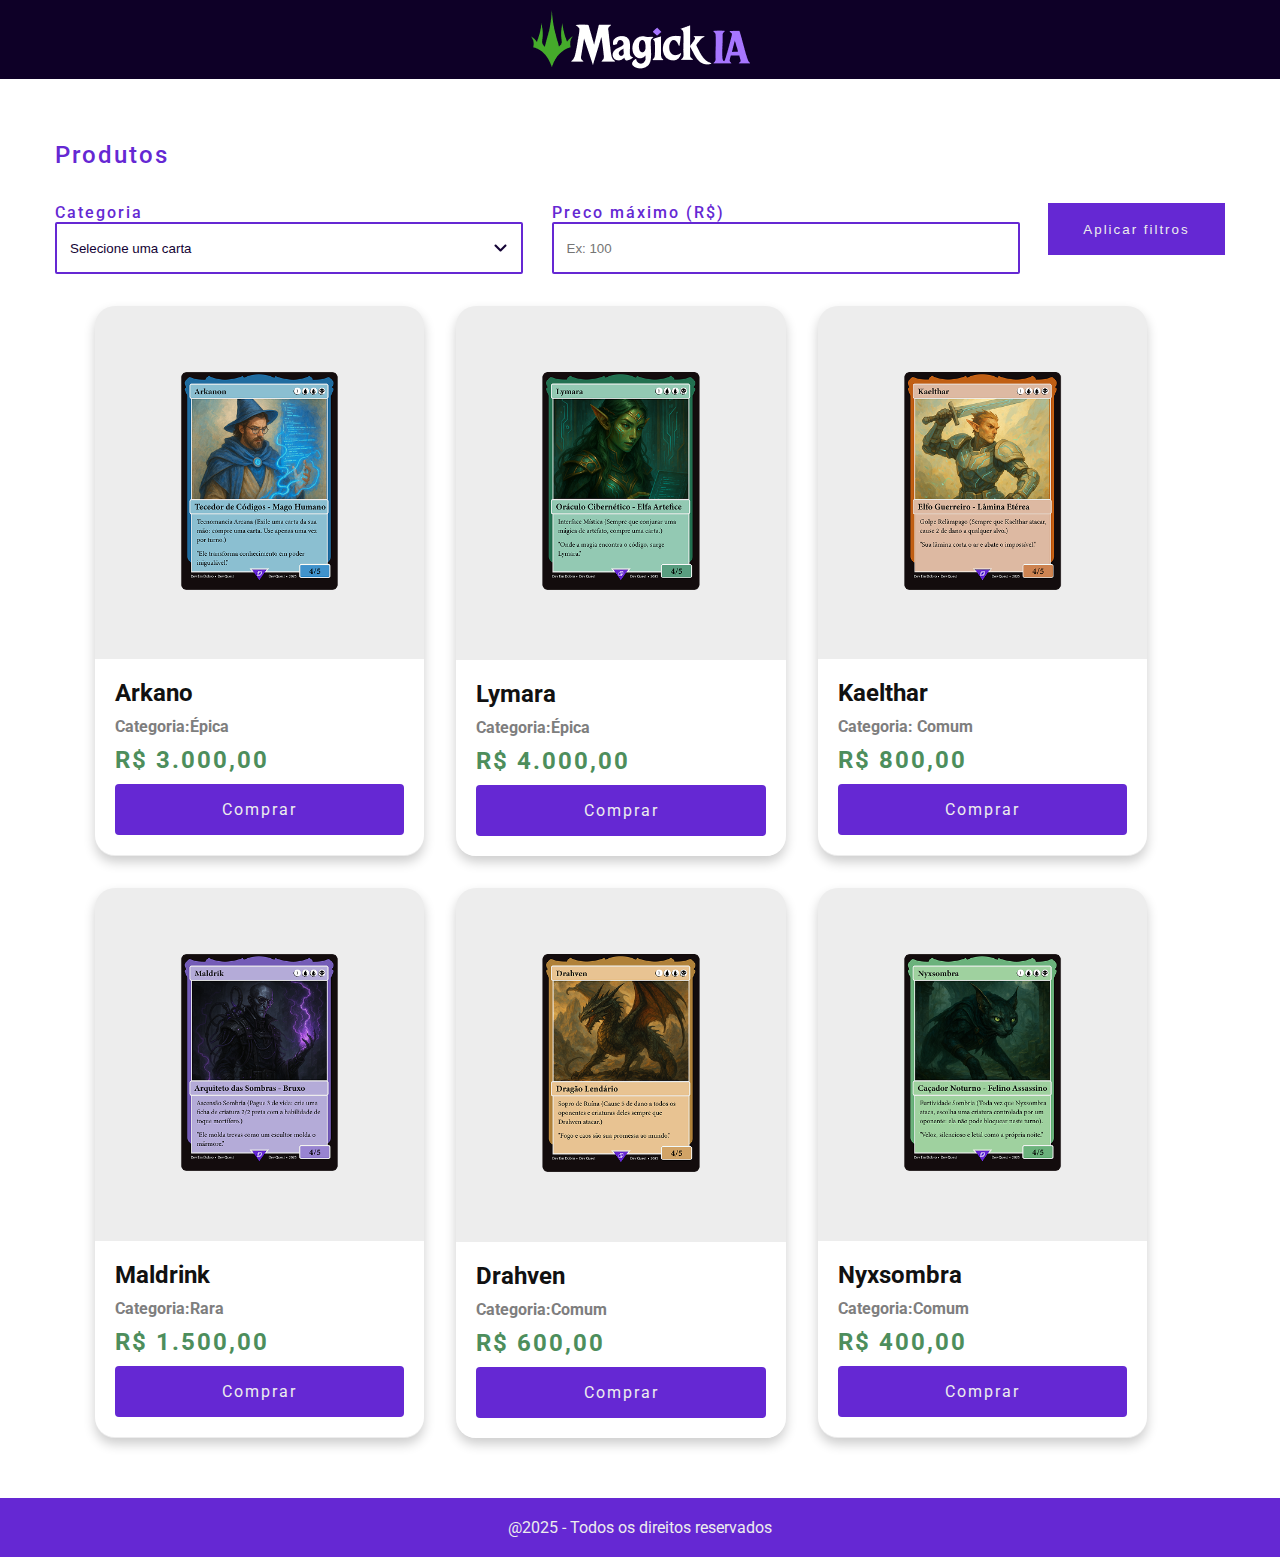
<file: index.html>
<!DOCTYPE html>
<html lang="en">

<head>
    <meta charset="UTF-8">
    <meta name="viewport" content="width=device-width, initial-scale=1.0">
    <title>Venda de Cartas</title>

    <link rel="preconnect" href="https://fonts.googleapis.com">
    <link rel="preconnect" href="https://fonts.gstatic.com" crossorigin>
    <link href="https://fonts.googleapis.com/css2?family=Roboto:ital,wght@0,100..900;1,100..900&display=swap"
        rel="stylesheet"> 
    <link rel="stylesheet" href="./src/css/reset.css">
    <link rel="stylesheet" href="./src/css/estilos.css">
    <link rel="stylesheet" href="./src/css/responsivo.css">
</head>

<body>
    <header class="cabecalho">
        <img src="./src/imagens/logo.png" alt="Logo MagickIA">
    </header>
    <main class="container">
        <h1 class="produtos">Produtos</h1>
        <div class="filtros">
            <div class="categoria-cartas">
                <label for="categoria">Categoria</label>
                <select id="categoria" class="categoria">
                    <option value="">Selecione uma carta</option>
                    <option value="comum">Comum</option>
                    <option value="rara">Rara</option>
                    <option value="épica">Épica</option>
                </select>
            </div>
            <div class="preco-cartas">
                <label for="preco">Preco máximo (R$)</label>
                <input type="text" id="preco" class="preco" placeholder="Ex: 100">
            </div>
            <div>
                <button class="btn-filtrar">Aplicar filtros</button>
            </div>
        </div>
        <ul class="cartas">
            <li class="carta" data-categoria="Épica" data-preco="3000">
                <img src="./src/imagens/carta-arkanon.png" alt="arkano">

                <div class="informacoes">
                    <h2 class="nome-personagem">
                        Arkano
                    </h2>
                    <span class="categoria">Categoria:Épica</span>
                    <span class="preco">R$ 3.000,00</span>
                    <a href="http://wa.me/11963165671?text=Olá, quero comprar a carta Arkano!" class="btn-comprar" target="_blank">Comprar</a>
                </div>
            </li>
            <li class="carta" data-categoria="Épica" data-preco="4000">
                <img src="./src/imagens/carta-lymara.png" alt="Carta Lymara">

                <div class="informacoes">
                    <h2 class="nome-personagem">
                        Lymara
                    </h2>
                    <span class="categoria">Categoria:Épica</span>
                    <span class="preco">R$ 4.000,00</span>
                    <a href="http://wa.me/11963165671?text=Olá, quero comprar a carta Lymara!" class="btn-comprar" target="_blank">Comprar</a>
                </div>
            </li>
            <li class="carta" data-categoria="Comum" data-preco="800">
                <img src="./src/imagens/carta-kaelthar.png" alt="Carta Kaelthar">

                <div class="informacoes">
                    <h2 class="nome-personagem">
                        Kaelthar
                    </h2>
                    <span class="categoria">Categoria: Comum</span>
                    <span class="preco">R$ 800,00</span>
                    <a href="http://wa.me/11963165671?text=Olá, quero comprar a carta Kaelthar!" class="btn-comprar" target="_blank">Comprar</a>
                </div>
            </li>
            <li class="carta" data-categoria="Rara" data-preco="1500">
                <img src="./src/imagens/carta-maldrik.png" alt="Carta Maldrik">

                <div class="informacoes">
                    <h2 class="nome-personagem">
                        Maldrink
                    </h2>
                    <span class="categoria">Categoria:Rara</span>
                    <span class="preco">R$ 1.500,00</span>
                    <a href="http://wa.me/11963165671?text=Olá, quero comprar a carta Maldrink!" class="btn-comprar" target="_blank">Comprar</a>
                </div>
            </li>
            <li class="carta" data-categoria="Comum" data-preco="600">
                <img src="./src/imagens/carta-drahven.png" alt="Carta Drahven">

                <div class="informacoes">
                    <h2 class="nome-personagem">
                        Drahven
                    </h2>
                    <span class="categoria">Categoria:Comum</span>
                    <span class="preco">R$ 600,00</span>
                    <a href="http://wa.me/11963165671?text=Olá, quero comprar a carta Drahven!" class="btn-comprar" target="_blank">Comprar</a>
                </div>
            </li>
            <li class="carta" data-categoria="Comum" data-preco="400">
                <img src="./src/imagens/carta-nyxsombra.png" alt="Carta Nyxsombra">

                <div class="informacoes">
                    <h2 class="nome-personagem">
                        Nyxsombra
                    </h2>
                    <span class="categoria">Categoria:Comum</span>
                    <span class="preco">R$ 400,00</span>
                    <a href="http://wa.me/11963165671?text=Olá, quero comprar a carta Nyxsombra!" class="btn-comprar" target="_blank">Comprar</a>
                </div>
            </li>
        </ul>
    </main>
    <footer class="rodape">@2025 - Todos os direitos reservados</footer>
    <script src="./src/js/index.js"></script>
</body>

</html>
</file>
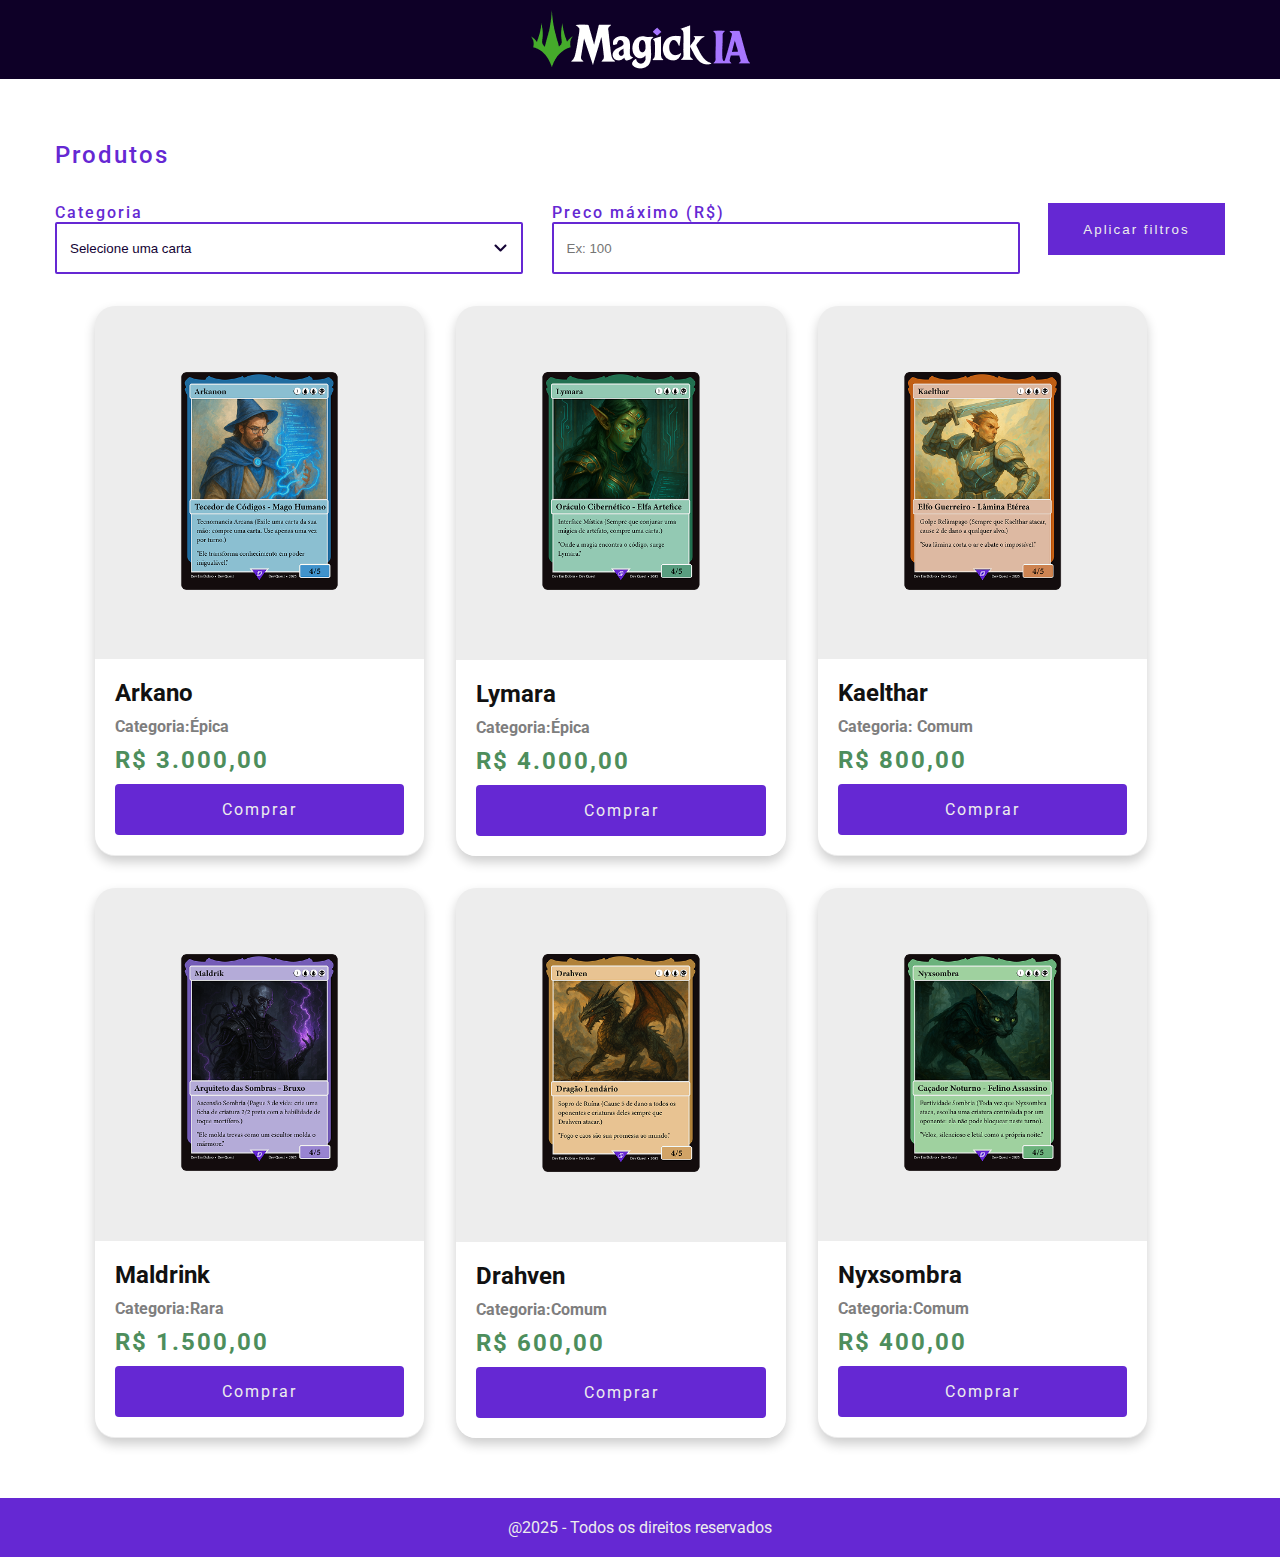
<file: indes.html>
<!DOCTYPE html>
<html lang="pt-BR">

<head>
    <meta charset="UTF-8">
    <meta name="viewport" content="width=device-width, initial-scale=1.0">
    <title>Venda de Cartas</title>

    <link rel="preconnect" href="https://fonts.googleapis.com">
    <link rel="preconnect" href="https://fonts.gstatic.com" crossorigin>
    <link href="https://fonts.googleapis.com/css2?family=Roboto:ital,wght@0,100..900;1,100..900&display=swap"
        rel="stylesheet"> 
    <link rel="stylesheet" href="./src/css/reset.css">
    <link rel="stylesheet" href="./src/css/estilos.css">
    <link rel="stylesheet" href="./src/css/responsivo.css">
</head>

<body>
    <header class="cabecalho">
        <img src="./src/imagens/logo.png" alt="Logo MagickIA">
    </header>
    <main class="container">
        <h1 class="produtos">Produtos</h1>
        <div class="filtros">
            <div class="categoria-cartas">
                <label for="categoria">Categoria</label>
                <select id="categoria" class="categoria">
                    <option value="">Selecione uma carta</option>
                    <option value="comum">Comum</option>
                    <option value="rara">Rara</option>
                    <option value="épica">Épica</option>
                </select>
            </div>
            <div class="preco-cartas">
                <label for="preco">Preco máximo (R$)</label>
                <input type="text" id="preco" class="preco" placeholder="Ex: 100">
            </div>
            <div>
                <button class="btn-filtrar">Aplicar filtros</button>
            </div>
        </div>
        <ul class="cartas">
            <li class="carta" data-categoria="Épica" data-preco="3000">
                <img src="./src/imagens/carta-arkanon.png" alt="arkano">

                <div class="informacoes">
                    <h2 class="nome-personagem">
                        Arkano
                    </h2>
                    <span class="categoria">Categoria:Épica</span>
                    <span class="preco">R$ 3.000,00</span>
                    <a href="http://wa.me/11963165671?text=Olá, quero comprar a carta Arkano!" class="btn-comprar" target="_blank">Comprar</a>
                </div>
            </li>
            <li class="carta" data-categoria="Épica" data-preco="4000">
                <img src="./src/imagens/carta-lymara.png" alt="Carta Lymara">

                <div class="informacoes">
                    <h2 class="nome-personagem">
                        Lymara
                    </h2>
                    <span class="categoria">Categoria:Épica</span>
                    <span class="preco">R$ 4.000,00</span>
                    <a href="http://wa.me/11963165671?text=Olá, quero comprar a carta Lymara!" class="btn-comprar" target="_blank">Comprar</a>
                </div>
            </li>
            <li class="carta" data-categoria="Comum" data-preco="800">
                <img src="./src/imagens/carta-kaelthar.png" alt="Carta Kaelthar">

                <div class="informacoes">
                    <h2 class="nome-personagem">
                        Kaelthar
                    </h2>
                    <span class="categoria">Categoria: Comum</span>
                    <span class="preco">R$ 800,00</span>
                    <a href="http://wa.me/11963165671?text=Olá, quero comprar a carta Kaelthar!" class="btn-comprar" target="_blank">Comprar</a>
                </div>
            </li>
            <li class="carta" data-categoria="Rara" data-preco="1500">
                <img src="./src/imagens/carta-maldrik.png" alt="Carta Maldrik">

                <div class="informacoes">
                    <h2 class="nome-personagem">
                        Maldrink
                    </h2>
                    <span class="categoria">Categoria:Rara</span>
                    <span class="preco">R$ 1.500,00</span>
                    <a href="http://wa.me/11963165671?text=Olá, quero comprar a carta Maldrink!" class="btn-comprar" target="_blank">Comprar</a>
                </div>
            </li>
            <li class="carta" data-categoria="Comum" data-preco="600">
                <img src="./src/imagens/carta-drahven.png" alt="Carta Drahven">

                <div class="informacoes">
                    <h2 class="nome-personagem">
                        Drahven
                    </h2>
                    <span class="categoria">Categoria:Comum</span>
                    <span class="preco">R$ 600,00</span>
                    <a href="http://wa.me/11963165671?text=Olá, quero comprar a carta Drahven!" class="btn-comprar" target="_blank">Comprar</a>
                </div>
            </li>
            <li class="carta" data-categoria="Comum" data-preco="400">
                <img src="./src/imagens/carta-nyxsombra.png" alt="Carta Nyxsombra">

                <div class="informacoes">
                    <h2 class="nome-personagem">
                        Nyxsombra
                    </h2>
                    <span class="categoria">Categoria:Comum</span>
                    <span class="preco">R$ 400,00</span>
                    <a href="http://wa.me/11963165671?text=Olá, quero comprar a carta Nyxsombra!" class="btn-comprar" target="_blank">Comprar</a>
                </div>
            </li>
        </ul>
    </main>
    <footer class="rodape">@2025 - Todos os direitos reservados</footer>
    <script src="./src/js/index.js"></script>
</body>

</html>
</file>
<file: src/css/estilos.css>
body{
    font-family: "Roboto", sans-serif;
}

.cabecalho {
    background-color: #0e0027;
    display: flex;
    justify-content: center;
    padding: 10px;
    margin-bottom: 60px;
}

.container{
 
    max-width: 1170px;
    margin: 0 auto;
}

.container .produtos{
   
    color: #6528d3;
    font-size: 24px;
    font-weight: 500;
    margin-bottom: 32px;
    line-height: 32px;
    letter-spacing: 2px;
}

.container .filtros{
   
    display: flex;
    justify-content: space-between;
    flex-wrap: wrap;
    margin-bottom: 32px;
}

.container .categoria-cartas, .container .preco-cartas {
    display: flex;
    flex-direction: column;
    width: 40%;
}

.container label{
    letter-spacing: 2px;
    font-weight: 500;
    color: #6528D3;
}

.container .categoria-cartas select, .container .preco-cartas input{
    padding: 16px 13px;
    border-radius: 2px;
    border: 2px solid #6528D3;
    /* background: color #f2eefa; */
    color: #130234;
    height: 52px;
}
.container select:focus,
.container input:focus,
.container select:focus-visible,
 .container input:focus-visible {
    outline: none;
}

.container select.categoria {
    appearance: none;
    background: url(../imagens/seta-para-baixo.png) 97% center no-repeat;
}

.container .filtros .btn-filtrar{
    border: none;
    background-color: #6528D3;
    color: #ededed;
    padding: 16px 32px;
    font-weight: 500;
    align-self: end;
    width: 177px;
    height: 52px;
    cursor: pointer;
    letter-spacing: 2px;
    transition: 0.3s;
}

.container .filtros .btn-filtrar:hover{
    background-color: #33008f;
}

.container .cartas{
    /* background-color: orange; */
    display: flex;
    flex-wrap: wrap;
    gap: 32px;
    margin-top: 32px;
}

.container .cartas .carta{
    max-width: 365px;
    background-color:#ededed;
    color: #0e0027;
    border-radius: 20px;
    box-shadow: 0 6px 12px rgb(0,0,0,0.2);
}
    
.container .carta img{
    width: 100%;
    padding: 20%;
}

.container .carta .informacoes{
    display: flex;
    flex-direction: column;
    gap: 10px;
    background-color: #ffffff;
    padding: 20px;
    border-bottom-left-radius: 20px;
    border-bottom-right-radius: 20px;
}

.container .carta .informacoes .nome-personagem{
    font-size: 24px;
    font-weight: 700;
    color: #111111;
}

.container .carta .informacoes .categoria{
    color: #7e7e7e;
    font-weight: 700;
}

.container .carta .informacoes .preco{
    font-size: 24px;
    letter-spacing: 2px;
    font-weight: 700;
    color: #4d8e5c;
}

.container .carta .informacoes .btn-comprar{
    color: #ededed;
    background-color: #6528d3;
    padding: 16px;
    border-radius: 4px;
    letter-spacing: 2px;
    transition: 0.3s;
    text-align: center;
    text-decoration: none;
}

.container .carta .informacoes .btn-comprar:hover{
    background-color: #33008f;
}

.rodape{
    background-color: #6528D3;
    display: flex;
    justify-content: center;
    color: #ededed;
    padding: 20px;
    margin-top: 60px;
}

.esconder{
    display: none;
}

.mostrar{
    display: block;
}
</file>
<file: src/css/responsivo.css>
@media(max-width: 1024px){
    .container{
        padding: 20px;
    }

    .container h1 {
        text-align: center;
    }

    .container .filtros {
        
        display: flex;
        flex-direction: column;
        align-items: center;
        gap: 16px;
    }

    .container .filtros .categorias-cartas,
     .container .filtros .preco-cartas, 
     .container .filtros .btn-filtrar {
        width: 65%;
    }

    .container.filtros .btn-filtrar {
        align-self: center;
    }

    .container .cartas {
        justify-content: center;
    }
}
</file>
